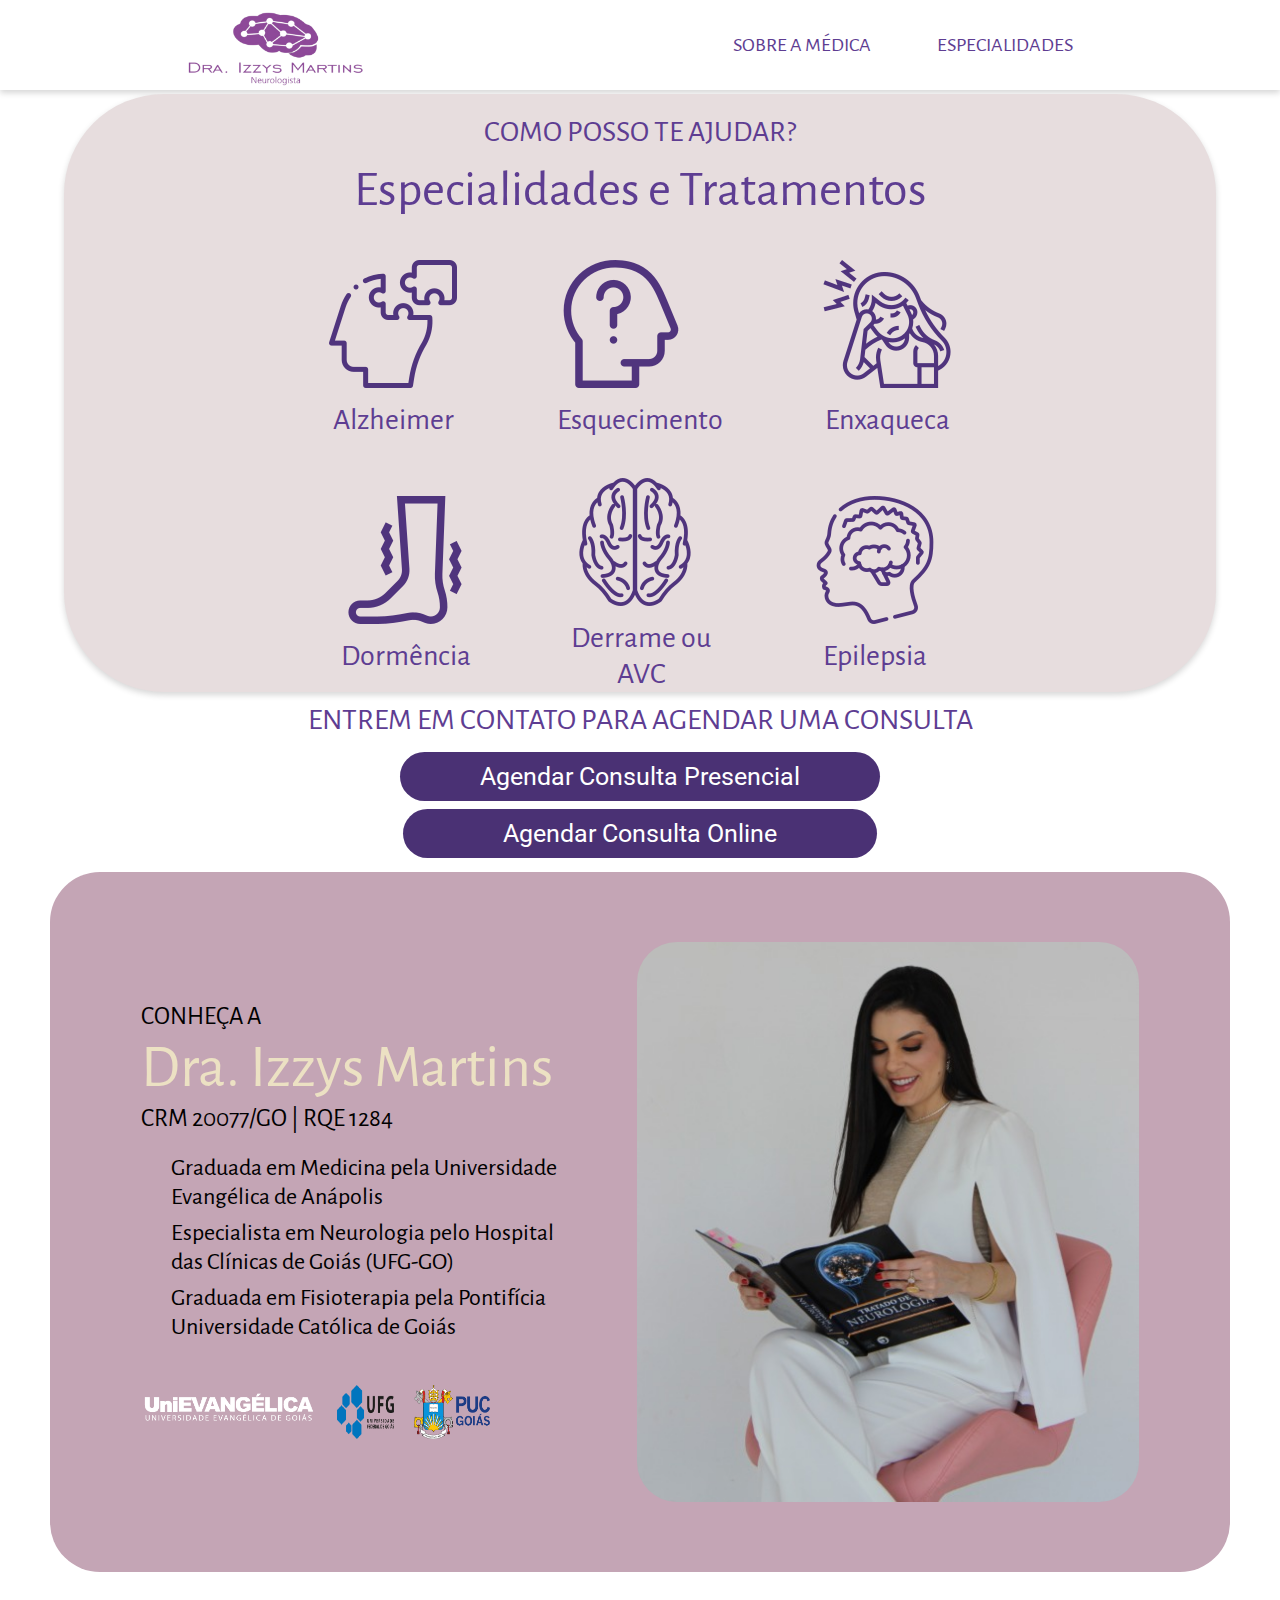
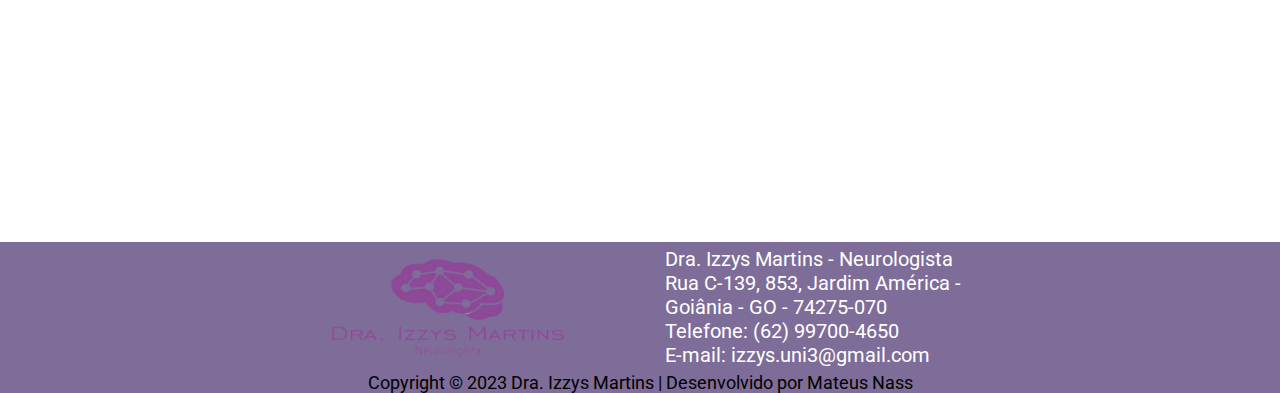
<file: pages/especialidades/especialidades.html>
<!DOCTYPE html>
<html lang="pt-br">

<head>
  <meta charset="UTF-8" />
  <meta name="description" content="" />
  <meta name="viewport" content="width=device-width, initial-scale=1.0" />
  <title>Dra. Izzys Martins</title>
  <link rel="icon" type="image/png" href="/assets/logo-izzys-corte-titulo.png">
  <link rel="stylesheet" type="text/css" href="style.css" />
</head>

<body>
  <header id="header">
    <a href="/index.html"><img class="cabecalho-logo" src="/assets/logo-izzys-corte.png" alt="Logo Principal"></a>

    <nav id="nav">
      <button id="btn-mobile" aria-label="Abrir Menu" aria-haspopup="true" aria-expanded="false" aria-controls="menu">
        <span id="hamburguer"></span>
      </button>
      <ul id="menu" role="menu">
        <li>
          <a class="cabecalho-menu-item" href="/pages/sobre/sobre.html">Sobre a Médica</a>
        </li>
        <li>
          <a class="cabecalho-menu-item" href="especialidades.html">Especialidades</a>
        </li>
      </ul>
    </nav>
  </header>

  <main class="conteudo">


    <section class="conteudo-secundario">
      <div>
        <p class="conteudo-secundario-titulo">COMO POSSO TE AJUDAR?</p>
        <p class="conteudo-secundario-titulo-subtitulo">Especialidades e Tratamentos</p>
      </div>

      <div class="conteudo-secundario-icones">
        <div class="alzheimer">
          <img src="/assets/alzheimer-roxo.png" alt="Alzheimer">
          <p class="icone-titulo">Alzheimer</p>
        </div>
        <div class="parkinson">
          <img src="/assets/icone-esquecimento.png" alt="Esquecimento">
          <p class="icone-titulo">Esquecimento</p>
        </div>
        <div class="enxaqueca">
          <img src="/assets/enxaqueca-roxo.png" alt="Enxaqueca">
          <p class="icone-titulo">Enxaqueca</p>
        </div>
      </div>


      <div class="conteudo-secundario-icones">
        <div class="alzheimer">
          <img src="/assets/icone-formigamento.png" alt="Formigamento">
          <p class="icone-titulo">Dormência</p>
        </div>
        <div class="parkinson">
          <img src="/assets/icone-avc.png" alt="AVC ou Derrame">
          <p class="icone-titulo">Derrame ou </br> AVC</p>
        </div>
        <div class="enxaqueca">
          <img src="/assets/icone-epilepsia.png" alt="Epilepisia">
          <p class="icone-titulo">Epilepsia</p>
        </div>
      </div>

    </section>

    <section class="conteudo-agendar">
      <div>
        <p class="conteudo-agendar-texto">ENTREM EM CONTATO PARA AGENDAR UMA CONSULTA</p>
      </div>

      <div>
        <a href="https://api.whatsapp.com/send?phone=5562997004650&text=Olá!%20Eu%20gostaria%20de%20agendar%20uma%20Consulta%20Presencial%20com%20o%20Dra.%20Izzys%20Martins!" target="_blank">
          <button class="conteudo-principal-escrito-botao">
            <p class="texto-botao">Agendar Consulta Presencial</p>
          </button>
        </a>
      </div>
      <div>
        <a href="https://api.whatsapp.com/send?phone=5562997004650&text=Olá!%20Eu%20gostaria%20de%20agendar%20uma%20Consulta%20Online%20com%20o%20Dra.%20Izzys%20Martins!" target="_blank">
          <button class="conteudo-principal-escrito-botao-online">
            <p class="texto-botao">Agendar Consulta Online</p>
          </button>
        </a>
      </div>
    </section>

    <section class="conteudo-sobre">
      <div class="conteudo-sobre-texto">
        <p class="conteudo-sobre-titulo">Conheça a </p>
        <p class="conteudo-sobre-nome">Dra. Izzys Martins</p>
        <p class="conteudo-sobre-subitulo">CRM 20077/GO | RQE 1284 </p>
        <ul class="conteudo-sobre-lista">
          <li class="conteudo-lista">Graduada em Medicina pela Universidade </br> Evangélica de Anápolis</li>
          <li class="conteudo-lista">Especialista em Neurologia pelo Hospital</br> das Clínicas de Goiás (UFG-GO)</li>
          <li class="conteudo-lista">Graduada em Fisioterapia pela Pontifícia </br> Universidade Católica de Goiás</li>
          <li class="conteudo-lista"></li>

        </ul>
        <div class="icone-universidades">
          <div>
            <a href="https://www4.unievangelica.edu.br/">
              <img class="unievangelica" src="/assets/logo_unievangelica.png" alt="Logo UniEvangelica">
            </a>
          </div>

          <div>
            <a href="https://ufg.br/">
              <img class="ufg" src="/assets/logo_ufg.png" alt="Logo UFG">
            </a>
          </div>

          <div>
            <a href="https://www.pucgoias.edu.br/">
              <img class="puc" src="/assets/logo_puc-goias.png" alt="Logo Puc Goias">
            </a>
          </div>
        </div>
      </div>
      <img class="conteudo-sobre-imagem" src="/assets/foto-izzys-sobre.jpg" alt="Dra. Izzys Martins">


    </section>

    <!-- Api do Google Maps -->
    <section class="maps">
      <iframe src="https://www.google.com/maps/embed?pb=!1m18!1m12!1m3!1d3821.244796604141!2d-49.286073638391834!3d-16.714633146222837!2m3!1f0!2f0!3f0!3m2!1i1024!2i768!4f13.1!3m3!1m2!1s0x935ef12b57ef35af%3A0x9669478824ed6274!2sMedicorum%20Centro%20Cl%C3%ADnico!5e0!3m2!1spt-BR!2sbr!4v1684893491841!5m2!1spt-BR!2sbr" width="100%" height="200" style="border:0;" allowfullscreen="" loading="lazy" referrerpolicy="no-referrer-when-downgrade"></iframe>
    </section>
    <!-- <div id="especialidades">

      </div>
      <div id="sobre">

        <a href="https://api.whatsapp.com/send?phone=NUMERO-DE-TELEFONE" target="_blank">Entrar em Contato</a>
      </div>
      <div id="localizacao">

      </div>-->
  </main>

  <footer class="rodape">
    <div class="conteudo-rodape">
      <img class="rodape-logo" src="/assets/logo-izzys-corte.png" alt="">
      <div class="text-footer">
        <p class="rodape-texto">Dra. Izzys Martins - Neurologista </br></p>
        <p class="rodape-texto">Rua C-139, 853, Jardim América - </br>Goiânia - GO - 74275-070 </br></p>
        <p class="rodape-texto">Telefone: (62) 99700-4650 </br></p>
        <p class="rodape-texto">E-mail: izzys.uni3@gmail.com </br></p>
      </div>
    </div>


  </footer>

  <div class="copyright">
    <p class="copyright-text">Copyright © 2023 Dra. Izzys Martins | Desenvolvido por <a href="https://www.instagram.com/mateus.nass/" class="link-mateus">Mateus Nass</a></p>

  </div>
  <script src="/script.js"></script>
</body>

</html>
</file>
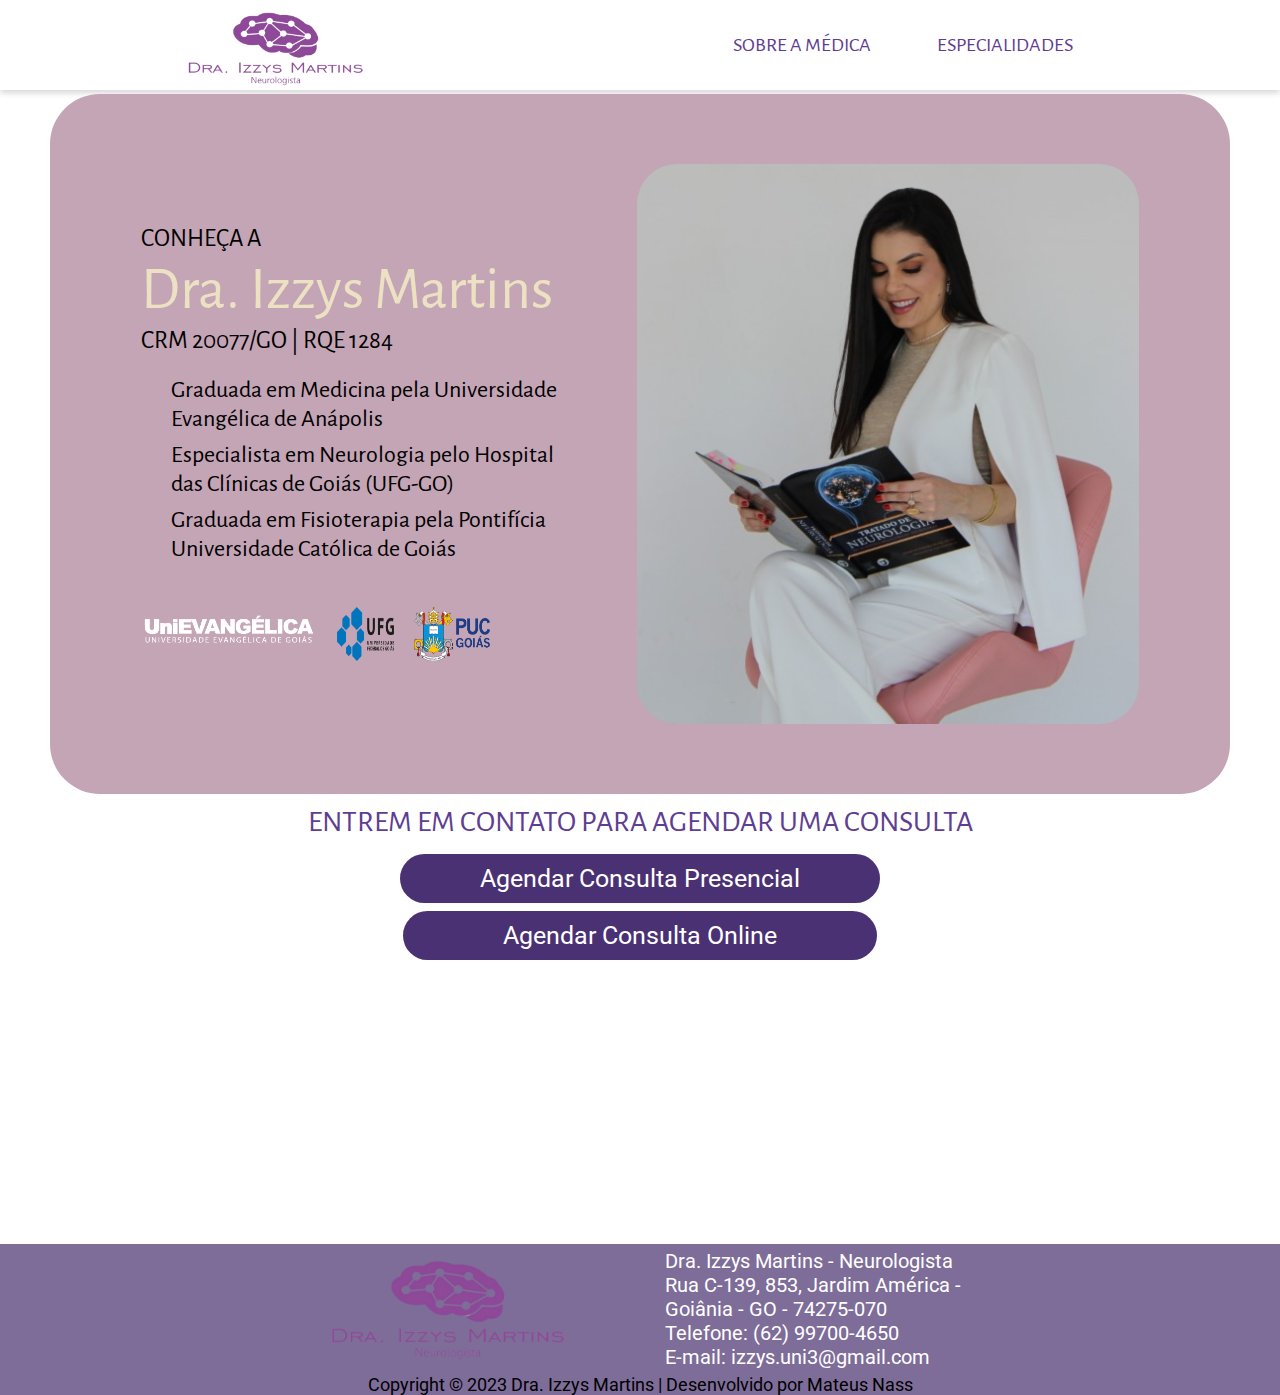
<file: pages/sobre/sobre.html>
<!DOCTYPE html>
<html lang="pt-br">

<head>
  <meta charset="UTF-8" />
  <meta name="description" content="" />
  <meta name="viewport" content="width=device-width, initial-scale=1.0" />
  <title>Dra. Izzys Martins</title>
  <link rel="icon" type="image/png" href="/assets/logo-izzys-corte-titulo.png">
  <link rel="stylesheet" type="text/css" href="style.css" />
</head>

<body>
  <header id="header">
    <a href="/index.html"><img class="cabecalho-logo" src="/assets/logo-izzys-corte.png" alt="Logo Principal"></a>

    <nav id="nav">
      <button id="btn-mobile" aria-label="Abrir Menu" aria-haspopup="true" aria-expanded="false" aria-controls="menu">
        <span id="hamburguer"></span>
      </button>
      <ul id="menu" role="menu">
        <li>
          <a class="cabecalho-menu-item" href="sobre.html">Sobre a Médica</a>
        </li>
        <li>
          <a class="cabecalho-menu-item" href="/pages/especialidades/especialidades.html">Especialidades</a>
        </li>
      </ul>
    </nav>
  </header>

  <main class="conteudo">

    <section class="conteudo-sobre">
      <div class="conteudo-sobre-texto">
        <p class="conteudo-sobre-titulo">Conheça a </p>
        <p class="conteudo-sobre-nome">Dra. Izzys Martins</p>
        <p class="conteudo-sobre-subitulo">CRM 20077/GO | RQE 1284 </p>
        <ul class="conteudo-sobre-lista">
          <li class="conteudo-lista">Graduada em Medicina pela Universidade </br> Evangélica de Anápolis</li>
          <li class="conteudo-lista">Especialista em Neurologia pelo Hospital</br> das Clínicas de Goiás (UFG-GO)</li>
          <li class="conteudo-lista">Graduada em Fisioterapia pela Pontifícia </br> Universidade Católica de Goiás</li>
          <li class="conteudo-lista"></li>

        </ul>
        <div class="icone-universidades">
          <div>
            <a href="https://www4.unievangelica.edu.br/">
              <img class="unievangelica" src="/assets/logo_unievangelica.png" alt="Logo UniEvangelica">
            </a>
          </div>

          <div>
            <a href="https://ufg.br/">
              <img class="ufg" src="/assets/logo_ufg.png" alt="Logo UFG">
            </a>
          </div>

          <div>
            <a href="https://www.pucgoias.edu.br/">
              <img class="puc" src="/assets/logo_puc-goias.png" alt="Logo Puc Goias">
            </a>
          </div>
        </div>
      </div>
      <img class="conteudo-sobre-imagem" src="/assets/foto-izzys-sobre.jpg" alt="Dra. Izzys Martins">

    </section>

    <section class="conteudo-agendar">
      <div>
        <p class="conteudo-agendar-texto">ENTREM EM CONTATO PARA AGENDAR UMA CONSULTA</p>
      </div>

      <div>
        <a href="https://api.whatsapp.com/send?phone=5562997004650&text=Olá!%20Eu%20gostaria%20de%20agendar%20uma%20Consulta%20Presencial%20com%20o%20Dra.%20Izzys%20Martins!" target="_blank">
          <button class="conteudo-principal-escrito-botao">
            <p class="texto-botao">Agendar Consulta Presencial</p>
          </button>
        </a>
      </div>
      <div>
        <a href="https://api.whatsapp.com/send?phone=5562997004650&text=Olá!%20Eu%20gostaria%20de%20agendar%20uma%20Consulta%20Online%20com%20o%20Dra.%20Izzys%20Martins!" target="_blank">
          <button class="conteudo-principal-escrito-botao-online">
            <p class="texto-botao">Agendar Consulta Online</p>
          </button>
        </a>
      </div>
    </section>

    <!-- Api do Google Maps -->
    <section class="maps">
      <iframe src="https://www.google.com/maps/embed?pb=!1m18!1m12!1m3!1d3821.244796604141!2d-49.286073638391834!3d-16.714633146222837!2m3!1f0!2f0!3f0!3m2!1i1024!2i768!4f13.1!3m3!1m2!1s0x935ef12b57ef35af%3A0x9669478824ed6274!2sMedicorum%20Centro%20Cl%C3%ADnico!5e0!3m2!1spt-BR!2sbr!4v1684893491841!5m2!1spt-BR!2sbr" width="100%" height="200" style="border:0;" allowfullscreen="" loading="lazy" referrerpolicy="no-referrer-when-downgrade"></iframe>
    </section>

  </main>

  <footer class="rodape">
    <div class="conteudo-rodape">
      <img class="rodape-logo" src="/assets/logo-izzys-corte.png" alt="">
      <div class="text-footer">
        <p class="rodape-texto">Dra. Izzys Martins - Neurologista </br></p>
        <p class="rodape-texto">Rua C-139, 853, Jardim América - </br>Goiânia - GO - 74275-070 </br></p>
        <p class="rodape-texto">Telefone: (62) 99700-4650 </br></p>
        <p class="rodape-texto">E-mail: izzys.uni3@gmail.com </br></p>
      </div>
    </div>


  </footer>

  <div class="copyright">
    <p class="copyright-text">Copyright © 2023 Dra. Izzys Martins | Desenvolvido por <a href="https://www.instagram.com/mateus.nass/" class="link-mateus">Mateus Nass</a></p>

  </div>
  <script src="/script.js"></script>
</body>

</html>
</file>
<file: pages/especialidades/style.css>
@import url("https://fonts.googleapis.com/css2?family=Alegreya+Sans:ital,wght@0,400;1,700&family=Roboto:wght@100;700&family=Open+Sans:wght@300&display=swap");

* {
  margin: 0;
  padding: 0;
  overflow-x: hidden;
  box-sizing: border-box;
  text-decoration: none;
  font-family: "Roboto", sans-serif;
}

body {
  font-size: 100%;
  background: white;
}

body,
ul {
  margin: 0px;
  padding: 0px;
}

#header {
  /* background-color: #c4a5b5; */
  box-shadow: 0 3px 6px 0px rgba(0, 0, 0, .16);
  margin-bottom: 4px;
  box-sizing: border-box;
  height: 90px;
  padding: 1rem;
  display: flex;
  flex-direction: row;
  align-items: center;
  justify-content: space-around;
  padding: 12px;
  overflow-y: hidden;

}



.cabecalho-logo {
  padding-top: 10px;
  max-height: 11vh;
  max-width: 15vw;
  /* min-width: vw; */

}

#nav {
  display: flex;
  gap: 32px;
}

#menu {
  display: flex;
  list-style: none;
  gap: 0.5rem;
}

#btn-mobile {
  display: none;
}

#menu a{
  font-family: "Alegreya Sans", sans-serif;
  color: #5e3d92;
  font-size: 20px;
  text-transform: uppercase;
  
  display: block;
  padding: 1.8rem;
}

.conteudo {
  /* margin-bottom: 48px; */
  /* border-top: 0.4px solid #a056c9; */
  

}

.conteudo-principal {
  background-image: url(/assets/back-principal.png);
  background-size: 100% 100%;
  background-position: center top;
  background-repeat: no-repeat;
  
  
  display: flex;
  flex-direction: row;
  align-items: center;
  justify-content: center;
  width: 100vw;
  height: 90vh;
  gap: 100px;
  margin: 0 0px 0px 0px;
  font-family: "Alegreya Sans", sans-serif;
}

/* .conteudo-principal-imagem {
  height: 90%;
  width: 500;
  border-radius: 20px;
  
} */

.conteudo-principal-escrito {
  font-family: "Roboto", sans-serif;
  font-size: 35px;
  font-weight: 100px;
  text-align: center;
  color: white;
  padding-bottom: 15%;
  
}

.conteudo-principal-escrito-subtitulo {
  font-family: 'Open Sans', sans-serif;
  color: white;
  font-size: 35px;
  padding-bottom: 15px;
  padding-top: 10px;
}

button {
}

.conteudo-principal-escrito-botao {
  background-color: #4a3174;
  border: none;
  color: white;
  font-family: 'Open Sans', sans-serif;
  padding: 10px 80px;
  
  border-radius: 80px;
  /* width: 350px; */
  text-align: center;
  text-decoration: none;
  display: inline-block;
  font-size: 25px;
  margin: 4px 2px;
  cursor: pointer;
  -webkit-transition-duration: 0.4s; /* Safari */
  transition-duration: 0.4s;
}

.conteudo-principal-escrito-botao:hover {
  box-shadow: 0 12px 16px 0 rgba(0, 0, 0, 0.24),
    0 17px 50px 0 rgba(0, 0, 0, 0.19);
}

.conteudo-principal-escrito-botao-online {
  background-color: #4a3174;
  border: none;
  color: white;
  font-family: 'Open Sans', sans-serif;
  padding: 10px 100px;
  
  border-radius: 80px;
  /* width: 350px; */
  text-align: center;
  text-decoration: none;
  display: inline-block;
  font-size: 25px;
  margin: 4px 2px;
  cursor: pointer;
  -webkit-transition-duration: 0.4s; /* Safari */
  transition-duration: 0.4s;
}

.conteudo-principal-escrito-botao-online:hover {
  box-shadow: 0 12px 16px 0 rgba(0, 0, 0, 0.24),
    0 17px 50px 0 rgba(0, 0, 0, 0.19);
}

.texto-botao {
  color: white;
}

.conteudo-secundario {
  background-color: #e7ddde;
  box-shadow: 0 3px 6px 0px rgba(0, 0, 0, .16);
  display: flex;
  flex-direction: column;
  align-items: center;
  justify-content: center;
  margin: 20px;
  /* height: 42vh; */
  margin: 0% 5%;
  /* position: relative;
  top: -8rem; */
  border-radius: 100px;
}

.conteudo-secundario-titulo {
  font-family: "Alegreya Sans", sans-serif;
  color: #5e3d92;
  font-size: 30px;
  text-align: center;
  padding-top: 20px;
  padding-bottom: 10px;
}

.conteudo-secundario-titulo-subtitulo {
  font-family: "Alegreya Sans", sans-serif;
  color: #5e3d92;
  font-size: 50px;
  text-align: center;
  font-weight: 30px;
}

.conteudo-secundario-icones {
  display: flex;
  flex-direction: row;
  align-items: center;
  justify-content: center;
  padding-top: 40px;
}

.alzheimer {
  /* padding-right: 100px; */
}

.parkinson {
  padding-left: 100px;
}

.enxaqueca {
  padding-left: 100px;
}

.icone-titulo {
  font-family: "Alegreya Sans", sans-serif;
  color: #5e3d92;
  font-size: 30px;
  /* align-items: center; */
  text-align: center;
  padding-top: 10px;
}

.conteudo-agendar {
  /* position: relative;
 
  top: -6rem; */
  
  height: 20vh;
  display: flex;
  flex-direction: column;
  align-items: center;
  justify-content: center;
}

.conteudo-agendar-texto {
  font-family: "Alegreya Sans", sans-serif;
  color: #5e3d92;
  font-size: 30px;
  text-align: center;
  padding-bottom: 10px;
}

.conteudo-sobre {
  /* position: relative;
  top: -4rem; */
  background-color: #c4a5b5;
  border-radius: 50px;
  margin: 0 50px;
  display: flex;
  flex-direction: row;
  align-items: center;
  justify-content: center;
  height: 700px;
}

.conteudo-sobre-texto {
  padding-right: 80px;
}

.conteudo-sobre-titulo {
  text-transform: uppercase;
  font-family: "Alegreya Sans", sans-serif;
  color: black;
  font-size: 25px;
}

.conteudo-sobre-nome {
  font-family: "Alegreya Sans", sans-serif;
  color: #ece1c3;
  font-size: 60px;
}

.conteudo-sobre-subitulo {
  font-family: "Alegreya Sans", sans-serif;
  color: black;
  font-size: 25px;
  padding-bottom: 20px;
}

.conteudo-sobre-lista {
  padding-left: 30px;
}

.conteudo-lista {
  font-family: "Alegreya Sans", sans-serif;
  color: black;
  font-size: 24px;
  padding-bottom: 7px;
}

.icone-universidades{
  display: flex;
  flex-direction: row;
}

.unievangelica{
  width: 196px;
  height: 41px;
  overflow-y: hidden;
  padding-right: 20px;
  padding-top: 5px;
}

.ufg{
  width: 6vw;
  height: 6vh;
  overflow-y: hidden;
  padding-right: 20px;
}

.puc{
  width: 6vw;
  height: 6vh;
  overflow-y: hidden;
}

.conteudo-sobre-imagem {
  height: 80%;
  border-radius: 40px;
}

.maps{
  padding-top: 2rem;
  /* top: -8rem; */
  height: 30vh;
  width: 100%;
}

.rodape {
  
}

.conteudo-rodape {
  background-color: #7e6d99;
  display: flex;
  flex-direction: row;
  align-items: center;
  justify-content: center;
  
  padding-top: 5px;
  padding-bottom: 5px;
}

.rodape-logo {
  
  max-height: 25vh;
  max-width: 90px;
  min-width: 20vw;
  /* padding-left: 20vw; */
  /*  */
}

.copyright{
  
}

.text-footer {
  display: flex;
  flex-direction: column;
  text-justify: auto;
  padding-left: 7vw;
  font-family: "Alegreya Sans", sans-serif;
  color: white;
  font-size: 20px;
}

.copyright {
  background-color: #7e6d99;

  display: flex;
  flex-direction: row;
  align-items: center;
  justify-content: center;
  /* padding-bottom: 20px;
  padding-top: 20px; */
  margin: 0;
}

.copyright-text {
  font-size: 18px;
  color: black;
}

.link-mateus {
  color: black;
}








/* Celular */




@media screen and (max-width: 600px) {
  
  *{
    overflow-x: hidden;

  }

  #header{
    padding: 0;
    margin: 0;
  }
  
  .cabecalho-logo{
    max-height: 22vh;
    max-width: 28vw;
  }


  #btn-mobile {
    display: block;
    padding-left: 30px;
  }

  #menu {
    display: block;
    position: absolute;
    width: 100%;
    top: 90px;
    right: 0px;
    background: #7e6d99;
   height: 0px ;
   transition: .6s;
   visibility: hidden;
   overflow-y: hidden;
    z-index: 1000;
    
  }

  #nav.active #menu{
    height: calc(100vh - 90px); 
    visibility: visible;
   overflow-y: auto;
  }

  #menu a {
    padding: 1rem 0;
    margin: 0 1rem;
    border-bottom: 2px solid whitesmoke;
    color: white;
  }

  #btn-mobile{
    display: flex;
    padding: .5rem 1rem;
    font-size: 1rem;
    border: none;
    background: none;
    cursor: pointer;
    gap: .5rem;
  }

 #hamburguer{
  color: #7e6d99;
  border-top: 2px solid;
  width: 20px;
  overflow-y: hidden;

 }

 #hamburguer::after, #hamburguer::before{
  content: '';
  display: block;
  width: 20px;
  height: 2px;
  background: currentColor;
  margin-top: 5px;
  transition: .3s;
  position: relative;
 }
  
 #nav.active #hamburguer{
  border-top-color:  transparent;
 }

 #nav.active #hamburguer::before{
  transform: rotate(135deg);
 }

 #nav.active #hamburguer::after{
  transform: rotate(-135deg);
  top: -7px;
 }

 .conteudo-principal{
  flex-direction: column;
  align-items: center;
  justify-content: none;
  height: 80vh;
  gap: 20px;
 }

 .conteudo-principal-imagem{
  height: 60%;
  width: 80%;
  padding-left: 0;
 }

 .conteudo-principal-escrito{
  font-size: 20px;

  padding-right: 0;
 }

 .conteudo-principal-escrito-titulo{
  padding-top: 60px;
 }

 .botao-presencial{
  padding-top: 20px;
 }

 .conteudo-principal-escrito-botao{
  font-size: 18px;
  padding: 10px 20px;
 }

 .conteudo-principal-escrito-botao-online{
  font-size: 17px;
  padding: 10px 42px;
 }

 .conteudo-secundario {
  display: flex;
  flex-direction: column;
  align-items: center;
  margin: 0px 0px;
  border-radius: 2px;
  gap: 20px;
  /* height: 100vh; */
}

.conteudo-secundario-titulo{
  padding-top: 30px;
  font-size: 20px;
}

.conteudo-secundario-titulo-subtitulo{
  /* padding-bottom: 15px; */
  font-size: 30px;
}

  .conteudo-secundario-icones {
    display: flex;
    flex-direction: column;
    align-items: center;
    justify-content: center;
    
    padding-top: 20px;
  }

  .alzheimer{
    padding-bottom: 30px;
  }

  .parkinson {
    padding-left: 0;
    padding-bottom: 30px;

    
  }
  
  .enxaqueca {
    padding-left: 0;

  }

  .icone-titulo{
    font-size: 25px;
  }

  .conteudo-agendar{
    height: 30vh;
  }

  .conteudo-sobre {
    height: 110vh;
    border-radius: 5px;
  margin: 0 0px;
    display: flex;
    flex-direction: column-reverse;
    justify-content: center;
  }

  .conteudo-sobre-imagem {
    height: 48%;
    padding-bottom: 30px;
    width: 90vw;
  }

  .conteudo-sobre-texto {
    padding-right: 0px;
    /* text-align: center; */
  }

  .conteudo-sobre-titulo{
    
  }

  .conteudo-sobre-subitulo{
    font-size: 20px;
  }

  .conteudo-sobre-nome{
    font-size: 40px;
  }

  .conteudo-sobre-lista {
    /* padding-left: 0; */

  }

  .conteudo-lista{
    list-style: disc;
    font-size: 20px;
    /* padding-bottom: 0px; */
  }

  .unievangelica{
    width: 120px;
    height: 35px;
padding-top: 10px;
    padding-right: 10px;
  }

  .ufg{
    width: 28vw;
  }

  .puc{
    width: 25vw;
  }
  
  .maps{
    top: 0;
  }

 .rodape{
  background-color: #7e6d99;
  height: 35vh;
 }

  .conteudo-rodape {
   
    flex-direction: column;
    align-items: center;
}

.rodape-logo {
  height: 130px;
  max-width: 200px;
  padding-top: 0px;
  padding-left: 0;
  padding-right: 0;
  padding-bottom: 0px;
}

.text-footer{
  font-size: 18px;
  align-items: center;
}

.copyright{
  
}

.copyright-text{
  font-size: 16px;
  text-align: center;
}

}
</file>
<file: pages/sobre/style.css>
@import url("https://fonts.googleapis.com/css2?family=Alegreya+Sans:ital,wght@0,400;1,700&family=Roboto:wght@100;700&family=Open+Sans:wght@300&display=swap");

* {
  margin: 0;
  padding: 0;
  overflow-x: hidden;
  box-sizing: border-box;
  text-decoration: none;
  font-family: "Roboto", sans-serif;
}

body {
  font-size: 100%;
  background: white;
}

body,
ul {
  margin: 0px;
  padding: 0px;
}

#header {
  /* background-color: #c4a5b5; */
  box-shadow: 0 3px 6px 0px rgba(0, 0, 0, .16);
  margin-bottom: 4px;
  box-sizing: border-box;
  height: 90px;
  padding: 1rem;
  display: flex;
  flex-direction: row;
  align-items: center;
  justify-content: space-around;
  padding: 12px;
  overflow-y: hidden;

}



.cabecalho-logo {
  padding-top: 10px;
  max-height: 11vh;
  max-width: 15vw;
  /* min-width: vw; */

}

#nav {
  display: flex;
  gap: 32px;
}

#menu {
  display: flex;
  list-style: none;
  gap: 0.5rem;
}

#btn-mobile {
  display: none;
}

#menu a{
  font-family: "Alegreya Sans", sans-serif;
  color: #5e3d92;
  font-size: 20px;
  text-transform: uppercase;
  
  display: block;
  padding: 1.8rem;
}

.conteudo {
  /* margin-bottom: 48px; */
  /* border-top: 0.4px solid #a056c9; */
  

}

.conteudo-principal {
  background-image: url(assets/back-principal.png);
  background-size: 100% 100%;
  background-position: center top;
  background-repeat: no-repeat;
  
  
  display: flex;
  flex-direction: row;
  align-items: center;
  justify-content: center;
  width: 100vw;
  height: 90vh;
  gap: 100px;
  margin: 0 0px 0px 0px;
  font-family: "Alegreya Sans", sans-serif;
}

/* .conteudo-principal-imagem {
  height: 90%;
  width: 500;
  border-radius: 20px;
  
} */

.conteudo-principal-escrito {
  font-family: "Roboto", sans-serif;
  font-size: 35px;
  font-weight: 100px;
  text-align: center;
  color: white;
  padding-bottom: 15%;
  
}

.conteudo-principal-escrito-subtitulo {
  font-family: 'Open Sans', sans-serif;
  color: white;
  font-size: 35px;
  padding-bottom: 15px;
  padding-top: 10px;
}

button {
}

.conteudo-principal-escrito-botao {
  background-color: #4a3174;
  border: none;
  color: white;
  font-family: 'Open Sans', sans-serif;
  padding: 10px 80px;
  
  border-radius: 80px;
  /* width: 350px; */
  text-align: center;
  text-decoration: none;
  display: inline-block;
  font-size: 25px;
  margin: 4px 2px;
  cursor: pointer;
  -webkit-transition-duration: 0.4s; /* Safari */
  transition-duration: 0.4s;
}

.conteudo-principal-escrito-botao:hover {
  box-shadow: 0 12px 16px 0 rgba(0, 0, 0, 0.24),
    0 17px 50px 0 rgba(0, 0, 0, 0.19);
}

.conteudo-principal-escrito-botao-online {
  background-color: #4a3174;
  border: none;
  color: white;
  font-family: 'Open Sans', sans-serif;
  padding: 10px 100px;
  
  border-radius: 80px;
  /* width: 350px; */
  text-align: center;
  text-decoration: none;
  display: inline-block;
  font-size: 25px;
  margin: 4px 2px;
  cursor: pointer;
  -webkit-transition-duration: 0.4s; /* Safari */
  transition-duration: 0.4s;
}

.conteudo-principal-escrito-botao-online:hover {
  box-shadow: 0 12px 16px 0 rgba(0, 0, 0, 0.24),
    0 17px 50px 0 rgba(0, 0, 0, 0.19);
}

.texto-botao {
  color: white;
}

.conteudo-secundario {
  background-color: #e7ddde;
  box-shadow: 0 3px 6px 0px rgba(0, 0, 0, .16);
  display: flex;
  flex-direction: column;
  align-items: center;
  justify-content: center;
  margin: 20px;
  /* height: 42vh; */
  margin: 0% 5%;
  position: relative;
  top: -8rem;
  border-radius: 100px;
}

.conteudo-secundario-titulo {
  font-family: "Alegreya Sans", sans-serif;
  color: #5e3d92;
  font-size: 30px;
  text-align: center;
  padding-top: 20px;
  padding-bottom: 10px;
}

.conteudo-secundario-titulo-subtitulo {
  font-family: "Alegreya Sans", sans-serif;
  color: #5e3d92;
  font-size: 50px;
  text-align: center;
  font-weight: 30px;
}

.conteudo-secundario-icones {
  display: flex;
  flex-direction: row;
  align-items: center;
  justify-content: center;
  padding-top: 40px;
}

.alzheimer {
  /* padding-right: 100px; */
}

.parkinson {
  padding-left: 100px;
}

.enxaqueca {
  padding-left: 100px;
}

.icone-titulo {
  font-family: "Alegreya Sans", sans-serif;
  color: #5e3d92;
  font-size: 30px;
  /* align-items: center; */
  text-align: center;
  padding-top: 10px;
}

.conteudo-agendar {
  
  
  height: 20vh;
  display: flex;
  flex-direction: column;
  align-items: center;
  justify-content: center;
}

.conteudo-agendar-texto {
  font-family: "Alegreya Sans", sans-serif;
  color: #5e3d92;
  font-size: 30px;
  text-align: center;
  padding-bottom: 10px;
}

.conteudo-sobre {
  /* position: relative;
  top: -4rem; */
  background-color: #c4a5b5;
  border-radius: 50px;
  margin: 0 50px;
  display: flex;
  flex-direction: row;
  align-items: center;
  justify-content: center;
  height: 700px;
}

.conteudo-sobre-texto {
  padding-right: 80px;
}

.conteudo-sobre-titulo {
  text-transform: uppercase;
  font-family: "Alegreya Sans", sans-serif;
  color: black;
  font-size: 25px;
}

.conteudo-sobre-nome {
  font-family: "Alegreya Sans", sans-serif;
  color: #ece1c3;
  font-size: 60px;
}

.conteudo-sobre-subitulo {
  font-family: "Alegreya Sans", sans-serif;
  color: black;
  font-size: 25px;
  padding-bottom: 20px;
}

.conteudo-sobre-lista {
  padding-left: 30px;
}

.conteudo-lista {
  font-family: "Alegreya Sans", sans-serif;
  color: black;
  font-size: 24px;
  padding-bottom: 7px;
}

.icone-universidades{
  display: flex;
  flex-direction: row;
}

.unievangelica{
  width: 196px;
  height: 41px;
  overflow-y: hidden;
  padding-right: 20px;
  padding-top: 5px;
}

.ufg{
  width: 6vw;
  height: 6vh;
  overflow-y: hidden;
  padding-right: 20px;
}

.puc{
  width: 6vw;
  height: 6vh;
  overflow-y: hidden;
}

.conteudo-sobre-imagem {
  height: 80%;
  border-radius: 40px;
}

.maps{
  padding-top: 2rem;
  top: -8rem;
  height: 30vh;
  width: 100%;
}

.rodape {
  
}

.conteudo-rodape {
  background-color: #7e6d99;
  display: flex;
  flex-direction: row;
  align-items: center;
  justify-content: center;
  
  padding-top: 5px;
  padding-bottom: 5px;
}

.rodape-logo {
  
  max-height: 25vh;
  max-width: 90px;
  min-width: 20vw;
  /* padding-left: 20vw; */
  /*  */
}

.copyright{
  
}

.text-footer {
  display: flex;
  flex-direction: column;
  text-justify: auto;
  padding-left: 7vw;
  font-family: "Alegreya Sans", sans-serif;
  color: white;
  font-size: 20px;
}

.copyright {
  background-color: #7e6d99;

  display: flex;
  flex-direction: row;
  align-items: center;
  justify-content: center;
  /* padding-bottom: 20px;
  padding-top: 20px; */
  margin: 0;
}

.copyright-text {
  font-size: 18px;
  color: black;
}

.link-mateus {
  color: black;
}








/* Celular */




@media screen and (max-width: 600px) {
  
  *{
    overflow-x: hidden;

  }

  #header{
    padding: 0;
    margin: 0;
  }
  
  .cabecalho-logo{
    max-height: 22vh;
    max-width: 28vw;
  }


  #btn-mobile {
    display: block;
    padding-left: 30px;
  }

  #menu {
    display: block;
    position: absolute;
    width: 100%;
    top: 90px;
    right: 0px;
    background: #7e6d99;
   height: 0px ;
   transition: .6s;
   visibility: hidden;
   overflow-y: hidden;
    z-index: 1000;
    
  }

  #nav.active #menu{
    height: calc(100vh - 90px); 
    visibility: visible;
   overflow-y: auto;
  }

  #menu a {
    padding: 1rem 0;
    margin: 0 1rem;
    border-bottom: 2px solid whitesmoke;
    color: white;
  }

  #btn-mobile{
    display: flex;
    padding: .5rem 1rem;
    font-size: 1rem;
    border: none;
    background: none;
    cursor: pointer;
    gap: .5rem;
  }

 #hamburguer{
  color: #7e6d99;
  border-top: 2px solid;
  width: 20px;
  overflow-y: hidden;

 }

 #hamburguer::after, #hamburguer::before{
  content: '';
  display: block;
  width: 20px;
  height: 2px;
  background: currentColor;
  margin-top: 5px;
  transition: .3s;
  position: relative;
 }
  
 #nav.active #hamburguer{
  border-top-color:  transparent;
 }

 #nav.active #hamburguer::before{
  transform: rotate(135deg);
 }

 #nav.active #hamburguer::after{
  transform: rotate(-135deg);
  top: -7px;
 }

 .conteudo-principal{
  flex-direction: column;
  align-items: center;
  justify-content: none;
  height: 80vh;
  gap: 20px;
 }

 .conteudo-principal-imagem{
  height: 60%;
  width: 80%;
  padding-left: 0;
 }

 .conteudo-principal-escrito{
  font-size: 20px;

  padding-right: 0;
 }

 .conteudo-principal-escrito-titulo{
  padding-top: 60px;
 }

 .botao-presencial{
  padding-top: 20px;
 }

 .conteudo-principal-escrito-botao{
  font-size: 18px;
  padding: 10px 20px;
 }

 .conteudo-principal-escrito-botao-online{
  font-size: 17px;
  padding: 10px 42px;
 }

 .conteudo-secundario {
  display: flex;
  flex-direction: column;
  align-items: center;
  margin: 0px 0px;
  border-radius: 2px;
  gap: 20px;
  /* height: 100vh; */
}

.conteudo-secundario-titulo{
  padding-top: 30px;
  font-size: 20px;
}

.conteudo-secundario-titulo-subtitulo{
  /* padding-bottom: 15px; */
  font-size: 30px;
}

  .conteudo-secundario-icones {
    display: flex;
    flex-direction: column;
    align-items: center;
    justify-content: center;
    
    padding-top: 20px;
  }

  .alzheimer{
    padding-bottom: 30px;
  }

  .parkinson {
    padding-left: 0;
    padding-bottom: 30px;

    
  }
  
  .enxaqueca {
    padding-left: 0;

  }

  .icone-titulo{
    font-size: 25px;
  }

  .conteudo-agendar{
    height: 30vh;
  }

  .conteudo-sobre {
    height: 110vh;
    border-radius: 5px;
  margin: 0 0px;
    display: flex;
    flex-direction: column-reverse;
    justify-content: center;
  }

  .conteudo-sobre-imagem {
    height: 48%;
    padding-bottom: 30px;
    width: 90vw;
  }

  .conteudo-sobre-texto {
    padding-right: 0px;
    /* text-align: center; */
  }

  .conteudo-sobre-titulo{
    
  }

  .conteudo-sobre-subitulo{
    font-size: 20px;
  }

  .conteudo-sobre-nome{
    font-size: 40px;
  }

  .conteudo-sobre-lista {
    /* padding-left: 0; */

  }

  .conteudo-lista{
    list-style: disc;
    font-size: 20px;
    /* padding-bottom: 0px; */
  }

  .unievangelica{
    width: 120px;
    height: 35px;
padding-top: 10px;
    padding-right: 10px;
  }

  .ufg{
    width: 28vw;
  }

  .puc{
    width: 25vw;
  }
  
  .maps{
    top: 0;
  }

 .rodape{
  background-color: #7e6d99;
  height: 35vh;
 }

  .conteudo-rodape {
   
    flex-direction: column;
    align-items: center;
}

.rodape-logo {
  height: 130px;
  max-width: 200px;
  padding-top: 0px;
  padding-left: 0;
  padding-right: 0;
  padding-bottom: 0px;
}

.text-footer{
  font-size: 18px;
  align-items: center;
}

.copyright{
  
}

.copyright-text{
  font-size: 16px;
  text-align: center;
}

}
</file>
